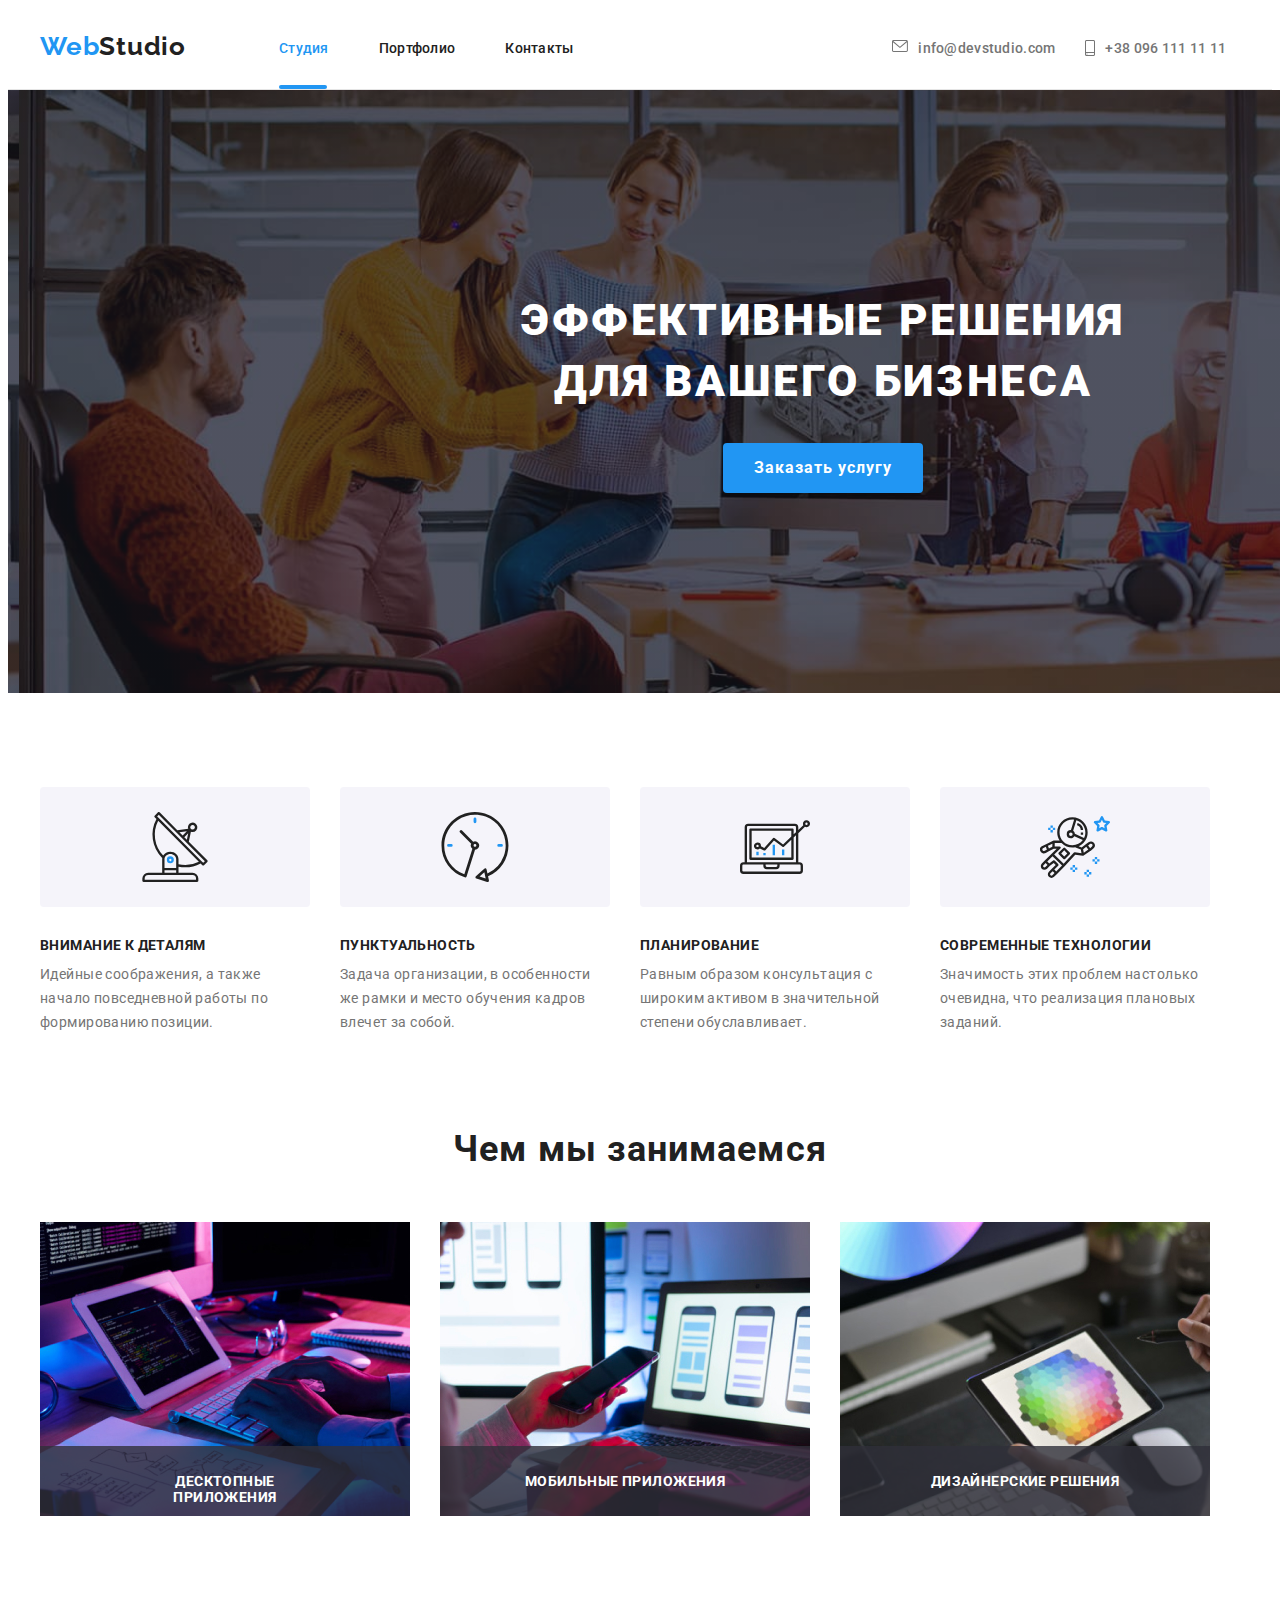
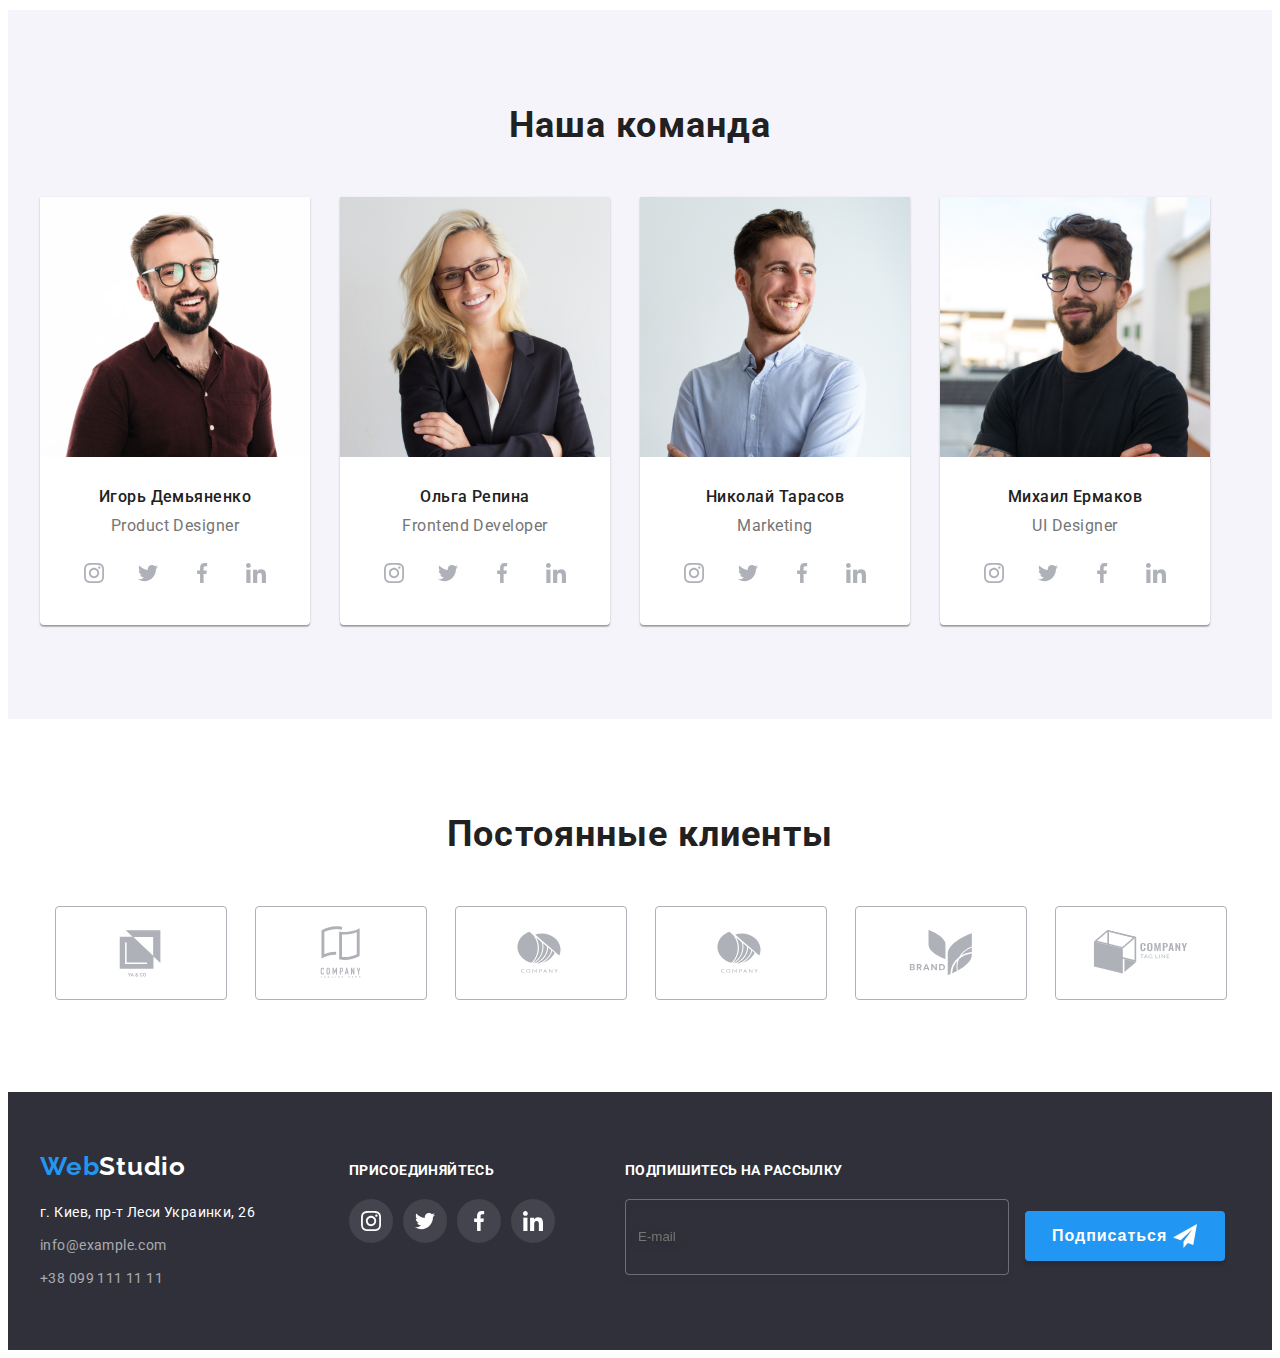
<file: index.html>
<!DOCTYPE html>
<html lang="ru">

<head>
    <meta charset="UTF-8">
    <meta http-equiv="X-UA-Compatible" content="IE=edge">
    <meta name="viewport" content="width=device-width, initial-scale=1.0">
    <link rel="stylesheet" href="https://cdnjs.cloudflare.com/ajax/libs/modern-normalize/1.1.0/modern-normalize.min.css" integrity="sha512-wpPYUAdjBVSE4KJnH1VR1HeZfpl1ub8YT/NKx4PuQ5NmX2tKuGu6U/JRp5y+Y8XG2tV+wKQpNHVUX03MfMFn9Q==" crossorigin="anonymous" referrerpolicy="no-referrer">
    <link href="https://fonts.googleapis.com/css2?family=Raleway:wght@700&family=Roboto:wght@400;500;700;900&display=swap" rel="stylesheet">
    <link rel="stylesheet" href="./css/main.min.css">
    <title> Домашнее задание #7</title>
</head>

<body>
    <header class="page-header">
        <!-- навигация -->
        <div class="container flex-box">
            <nav class="navigation-menu">
                <a class="logo link" href="./index.html">Web<span class="logo--black">Studio</span></a>
                <ul class="navigation-menu__list">
                    <li class="navigation-menu__item">
                        <a class="navigation-menu__link link navigation-menu__bottom-line--long" href="./index.html"><span class="accent-color">Студия</span></a>
                    </li>
                    <li class="navigation-menu__item">
                        <a class="navigation-menu__link link " href="./portfolio.html">Портфолио</a>
                    </li>
                    <li class="navigation-menu__item">
                        <a class="navigation-menu__link link " href="#contacts">Контакты</a>
                    </li>
                </ul>
            </nav>
            <!-- контакты -->
            <ul class="contacts-list ">
                <li class="contacts-list__item ">
                    <a class="contacts-list__link link" href="mailto:info@devstudio.com ">info@devstudio.com
                                <svg class="contacts-list__icon-mail"  >
                                    <use href="./images/symbol-defs.svg#icon-mail" ></use>
                                </svg>
                    </a>
                </li>
                <li class="contacts-list__item"> 
                    <a class=" contacts-list__link link " href="tel:+380961111111 "> +38 096 111 11 11
                                <svg class="contacts-list__icon-phone" >
                                    <use href="./images/symbol-defs.svg#icon-phone" ></use>
                                </svg>
                    </a>
                </li>
            </ul>
        </div>
    </header>
    <main>
        <!-- герой -->

        <section class=" hero hero-container  hero-bcg">
                <h1 class="hero_title">Эффективные решения для вашего бизнеса</h1>
                <button type="button" class= "button hero__button " data-modal-open><span class="hero__button--with-text ">Заказать услугу</span></button>
        </section>
        <!-- преимущества -->
        <section class="section-advantages">
            <div class="container">
                <h2 class="visually-hidden">преимущества</h2>
                <ul class="advantage-list">
                    <li class="advantage-list__item  advantage-list__antenna pseudo-icon">
                        <h3 class="advantage-list__title ">Внимание к деталям</h3>
                        <p class="advantage-list__text ">Идейные соображения, а также начало повседневной работы по формированию позиции.</p>
                    </li>
                    <li class="advantage-list__item advantage-list__clock  pseudo-icon">
                        <h3 class="advantage-list__title ">Пунктуальность</h3>
                        <p class="advantage-list__text ">Задача организации, в особенности же рамки и место обучения кадров влечет за собой.</p>
                    </li>


                    <li class="advantage-list__item  advantage-list__diagram pseudo-icon">
                        <h3 class="advantage-list__title ">Планирование</h3>
                        <p class="advantage-list__text ">Равным образом консультация с широким активом в значительной степени обуславливает.</p>
                    </li>
                    <li class="advantage-list__item   advantage-list__astronaut pseudo-icon">
                        <h3 class="advantage-list__title ">Современные технологии</h3>
                        <p class="advantage-list__text ">Значимость этих проблем настолько очевидна, что реализация плановых заданий.</p>
                    </li>
                </ul>
            </div>
        </section>
        <!-- Чем мы занимаемся -->
        <section class="section-about-us">
            <div class="container ">
                <h2 class="section-title ">Чем мы занимаемся</h2>
                <ul class="about-us-list card-set">
                    <li class="about-us-list__item card-set__item">
                        <div class="about-us-list__img card-set__img">
                            <img src="./images/studio/what-are-we-doing/box1.jpg " alt="Человек печатает код " width="370 ">
                            <div class="about-us-list__text-wrap card-set__text-wrap">
                                <p class="about-us-list__text card-set__text">Десктопные приложения</p>
                            </div>
                        </div>
                    </li>
                    <li class="about-us-list__item card-set__item">
                        <div class="about-us-list__img card-set__img">
                            <img src="./images/studio/what-are-we-doing/box2.jpg " alt="Человек печатает код " width="370 ">
                            <div class="about-us-list__text-wrap card-set__text-wrap">
                                <p class="about-us-list__text card-set__text">Мобильные приложения</p>
                            </div>
                        </div>
                    </li>
                    <li class="about-us-list__item card-set__item">
                        <div class="about-us-list__img card-set__img">
                            <img src="./images/studio/what-are-we-doing/box3.jpg " alt="Человек печатает код " width="370 ">
                            <div class="about-us-list__text-wrap card-set__text-wrap">
                                <p class="about-us-list__text card-set__text">Дизайнерские решения</p>
                            </div>
                        </div>
                    </li>
                </ul>
            </div>
        </section>
        <!-- наша команда -->
        <section class="sections section-bcg ">
            <div class="container ">
                <h2 class="section-title ">Наша команда</h2>
                <ul class="centered flex-box">
                    <li class="our-team-cards">
                        <img src="./images/studio/our-team/photocard1.jpg " alt="Фото сотрудника " width="270 ">
                        <div class="our-team-cards-text">
                            <h3 class="team-title ">Игорь Демьяненко</h3>
                            <p class="team-profession ">Product Designer</p>
                            <ul class="social-links">
                                <li class="social-links-items">
                                    <a class="social-link" href="">
                                        <svg class="link-icon">
                                        <use href="./images/symbol-defs.svg#icon-instagram"></use>
                                    </svg>
                                    </a>
                                </li>
                                <li class="social-links-items">
                                    <a class="social-link" href="">
                                        <svg class="link-icon">
                                        <use href="./images/symbol-defs.svg#icon-twitter"></use>
                                    </svg>
                                    </a>
                                </li>
                                <li class="social-links-items">
                                    <a class="social-link" href="">
                                        <svg class="link-icon">
                                        <use href="./images/symbol-defs.svg#icon-facebook"></use>
                                    </svg>
                                    </a>
                                </li>
                                <li class="social-links-items">
                                    <a class="social-link" href="">
                                        <svg class="link-icon">
                                        <use href="./images/symbol-defs.svg#icon-linkedin"></use>
                                    </svg>
                                    </a>
                                </li>
                            </ul>
                        </div>
                    </li>
                    <li class="our-team-cards">
                        <img src="./images/studio/our-team/photocard2.jpg " alt="Фото сотрудника " width="270 ">
                        <div class="our-team-cards-text">
                            <h3 class="team-title ">Ольга Репина</h3>
                            <p class="team-profession ">Frontend Developer</p>
                            <ul class="social-links">
                                <li class="social-links-items">
                                    <a class="social-link" href="">
                                        <svg class="link-icon">
                                        <use href="./images/symbol-defs.svg#icon-instagram"></use>
                                    </svg>
                                    </a>
                                </li>
                                <li class="social-links-items">
                                    <a class="social-link" href="">
                                        <svg class="link-icon">
                                        <use href="./images/symbol-defs.svg#icon-twitter"></use>
                                    </svg>
                                    </a>
                                </li>
                                <li class="social-links-items">
                                    <a class="social-link" href="">
                                        <svg class="link-icon">
                                        <use href="./images/symbol-defs.svg#icon-facebook"></use>
                                    </svg>
                                    </a>
                                </li>
                                <li class="social-links-items">
                                    <a class="social-link" href="">
                                        <svg class="link-icon">
                                        <use href="./images/symbol-defs.svg#icon-linkedin"></use>
                                    </svg>
                                    </a>
                                </li>
                            </ul>
                        </div>
                    </li>
                    <li class="our-team-cards">
                        <img src="./images/studio/our-team/photocard3.jpg " alt="Фото сотрудника " width="270 ">
                        <div class="our-team-cards-text">
                            <h3 class="team-title ">Николай Тарасов</h3>
                            <p class="team-profession ">Marketing</p>
                            <ul class="social-links">
                                <li class="social-links-items">
                                    <a class="social-link" href="">
                                        <svg class="link-icon">
                                        <use href="./images/symbol-defs.svg#icon-instagram"></use>
                                    </svg>
                                    </a>
                                </li>
                                <li class="social-links-items">
                                    <a class="social-link" href="">
                                        <svg class="link-icon">
                                        <use href="./images/symbol-defs.svg#icon-twitter"></use>
                                    </svg>
                                    </a>
                                </li>
                                <li class="social-links-items">
                                    <a class="social-link" href="">
                                        <svg class="link-icon">
                                        <use href="./images/symbol-defs.svg#icon-facebook"></use>
                                    </svg>
                                    </a>
                                </li>
                                <li class="social-links-items">
                                    <a class="social-link" href="">
                                        <svg class="link-icon">
                                        <use href="./images/symbol-defs.svg#icon-linkedin"></use>
                                    </svg>
                                    </a>
                                </li>
                            </ul>
                        </div>
                    </li>
                    <li class="our-team-cards">
                        <img src="./images/studio/our-team/photocard4.jpg " alt="Фото сотрудника " width="270 ">
                        <div class="our-team-cards-text">
                            <h3 class="team-title ">Михаил Ермаков</h3>
                            <p class="team-profession ">UI Designer</p>
                            <ul class="social-links">
                                <li class="social-links-items">
                                    <a class="social-link" href="">
                                        <svg class="link-icon">
                                        <use href="./images/symbol-defs.svg#icon-instagram"></use>
                                    </svg>
                                    </a>
                                </li>
                                <li class="social-links-items">
                                    <a class="social-link" href="">
                                        <svg class="link-icon">
                                        <use href="./images/symbol-defs.svg#icon-twitter"></use>
                                    </svg>
                                    </a>
                                </li>
                                <li class="social-links-items">
                                    <a class="social-link" href="">
                                        <svg class="link-icon">
                                        <use href="./images/symbol-defs.svg#icon-facebook"></use>
                                    </svg>
                                    </a>
                                </li>
                                <li class="social-links-items">
                                    <a class="social-link" href="">
                                        <svg class="link-icon">
                                        <use href="./images/symbol-defs.svg#icon-linkedin"></use>
                                    </svg>
                                    </a>
                                </li>
                            </ul>
                        </div>
                    </li>
                </ul>
            </div>
        </section>
        <section class="sections">
            <div class="container">
                <h2 class="section-title">Постоянные клиенты</h2>
                <ul class="clients-list">
                    <li class="clients-list-item">
                        <a class="clients-link" href="">
                            <svg class="clients-svg">
                            <use href="./images/symbol-defs.svg#icon-logo"></use>
                        </svg>
                        </a>
                    </li>
                    <li class="clients-list-item">
                        <a class="clients-link" href="">
                            <svg class="clients-svg">
                            <use href="./images/symbol-defs.svg#icon-logo-2"></use>
                        </svg>
                        </a>
                    </li>
                    <li class="clients-list-item">
                        <a class="clients-link" href="">
                            <svg class="clients-svg">
                            <use href="./images/symbol-defs.svg#icon-logo-3"></use>
                        </svg>
                        </a>
                    </li>
                    <li class="clients-list-item">
                        <a class="clients-link" href="">
                            <svg class="clients-svg">
                            <use href="./images/symbol-defs.svg#icon-logo-3"></use>
                        </svg>
                        </a>
                    </li>
                    <li class="clients-list-item">
                        <a class="clients-link" href="">
                            <svg class="clients-svg">
                            <use href="./images/symbol-defs.svg#icon-logo-5"></use>
                        </svg>
                        </a>
                    </li>
                    <li class="clients-list-item">
                        <a class="clients-link" href="">
                            <svg class="clients-svg">
                            <use href="./images/symbol-defs.svg#icon-logo-6"></use>
                        </svg>
                        </a>
                    </li>
                </ul>
            </div>
        </section>
    </main>
    <footer class="footer footer-section-padding" id="contacts">
        <div class="container  footer-conteiner">
            <div class="address-container">
                <a class="logo link footer-logo-padding " href="./index.html ">Web<span class="logo--white">Studio</span></a>
                <address>   
                <p class="address-text ">г. Киев, пр-т Леси Украинки, 26 </p>
                <a class=" address-link link " href="mailto:info@example.com ">info@example.com</a> <br />
                <a class=" address-link link " href="tel:+380991111111 ">+38 099 111 11 11</a>
            </address>
            </div>
            <div class="footer-social-container">
                <p class="join">присоединяйтесь</p>
                <ul class="footer-social-list">
                    <li>
                    </li>
                    <li class="social-links-items-footer ">
                        <a class="social-link-footer " href=" ">
                            <svg class="link-icon-footer ">
                                    <use href="./images/symbol-defs.svg#icon-instagram "></use>
                                </svg>
                        </a>
                    </li>
                    <li class="social-links-items-footer ">
                        <a class="social-link-footer " href=" ">
                            <svg class="link-icon-footer ">
                                    <use href="./images/symbol-defs.svg#icon-twitter "></use>
                                </svg>
                        </a>
                    </li>
                    <li class="social-links-items-footer ">
                        <a class="social-link-footer " href=" ">
                            <svg class="link-icon-footer ">
                                    <use href="./images/symbol-defs.svg#icon-facebook "></use>
                                </svg>
                        </a>
                    </li>
                    <li class="social-links-items-footer ">
                        <a class="social-link-footer " href=" ">
                            <svg class="link-icon-footer ">
                                    <use href="./images/symbol-defs.svg#icon-linkedin "></use>
                                </svg>
                        </a>
                    </li>
                </ul>
            </div>
            <div class="footer-form">
                <b class="join">Подпишитесь на рассылку</b>
                <form action="#">
                    <input class="footer-form-input" name="E-mail" type="email" placeholder="E-mail">
                    <button type="submit" class="footer-button-submit"><span class="footer-button-text"> Подписаться</span> 
                        <svg class="send-icon">
                            <use href="./images/symbol-defs.svg#icon-icon-send"></use>
                        </svg>
                </button>
            </div>
        </div>
    </footer>
    <div class="backdrop is-hidden" data-modal>
        <div class="modal">
            <button type="button" class="modal-close" data-modal-close>
                <svg class="icon-close">
                    <use href=".//images/symbol-defs.svg#icon-close"></use>
                </svg>
            </button>
            <form action="#" >
                <div class="form-padding">
                    <b class="form-title">Оставьте свои данные, мы вам перезвоним</b>
<div class="modal-field">
    <label class="form-label"><span class="label-text">Имя</span>
        <span class="input-wrap">
        <input class="form-input"
        type="text"
        name="user-name"
        required
        >
        <svg class="form-icons">
            <use href="./images/symbol-defs.svg#icon-user-name-icon"></use>
        </svg>
        </span>
    </label>
</div>
<div class="modal-field">
    <label class="form-label"><span class="label-text">Телефон</span>
        <span class="input-wrap">
        <input class="form-input"type="tel"
        name="user-tel"
        required
        >
        <svg class="form-icons">
            <use href="./images/symbol-defs.svg#icon-user-phone-icon"></use>
        </svg>
        </span>
    </label>
</div>
<div class="modal-field">
    <label class="form-label"><span class="label-text">Почта</span>
        <span class="input-wrap">
            <input class="form-input"type="email"
        name="user-email"
        >
            <svg class="form-icons">
            <use href="./images/symbol-defs.svg#icon-user-mail-icon"></use>
            </svg>
        </span>
    </label>
</div>
<div class="modal-textarea">
    <label class="form-label"><span class="label-text">Комментарий</span>
    <textarea class=" form-textarea " name="comment " placeholder="Введите текст"></textarea>
</label>
</div>
<div class="Modal-chekbox">
    <input type="checkbox" class="form-check visually-hidden" name="policy" value="yes" id="form-check" required>
    <label for="form-check" class="check-text">
        <span class="check-text__svg">
            <svg class="icon-check">
                <use href="./images/symbol-defs.svg#icon-check"></use>
            </svg>
        </span>
        Соглашаюсь с рассылкой и принимаю <a href="" class="check-link">Условия договора</a>
    </label>
</div>
<button type="submit" class="form-submit-button"><span class="form-button-text">Отправить</span></button>
                </div>
            </form>
        </div>
    </div>
    <script src="./js/modal.js "></script>
</body>

</html>
</file>
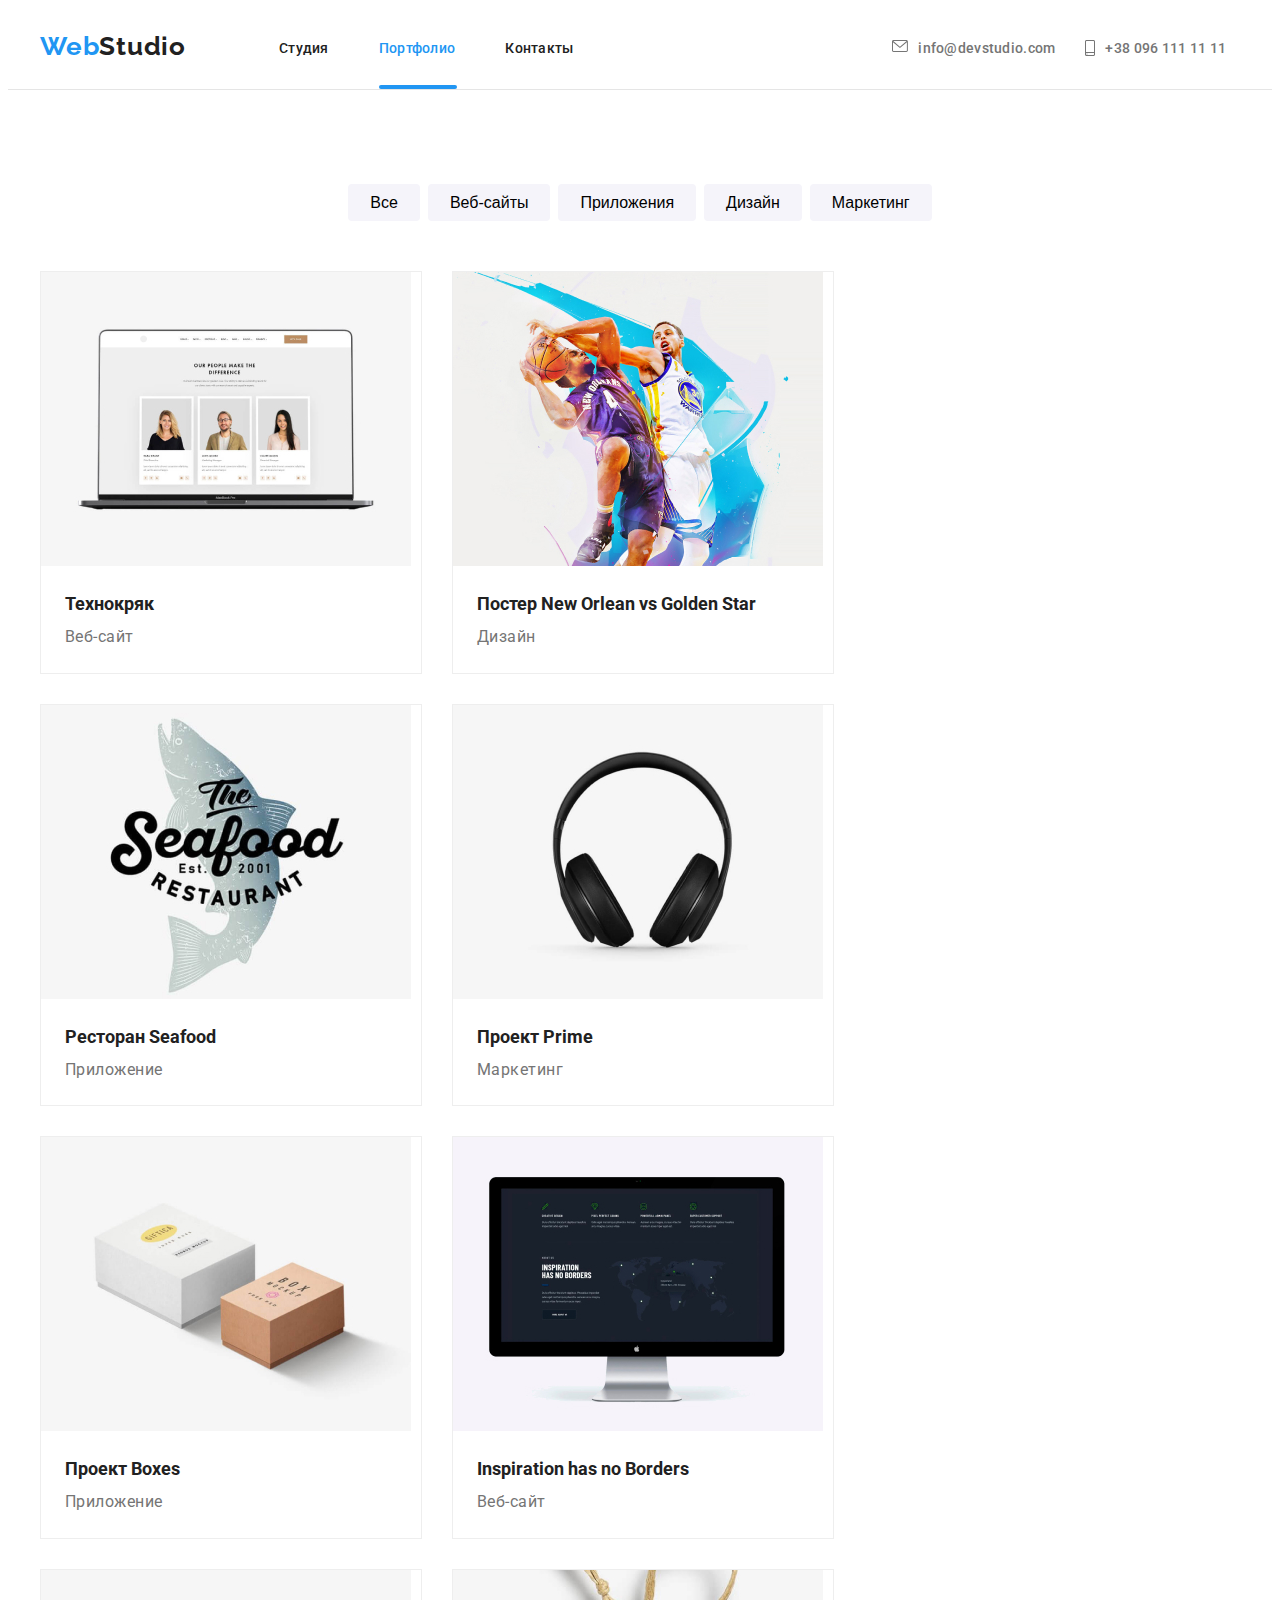
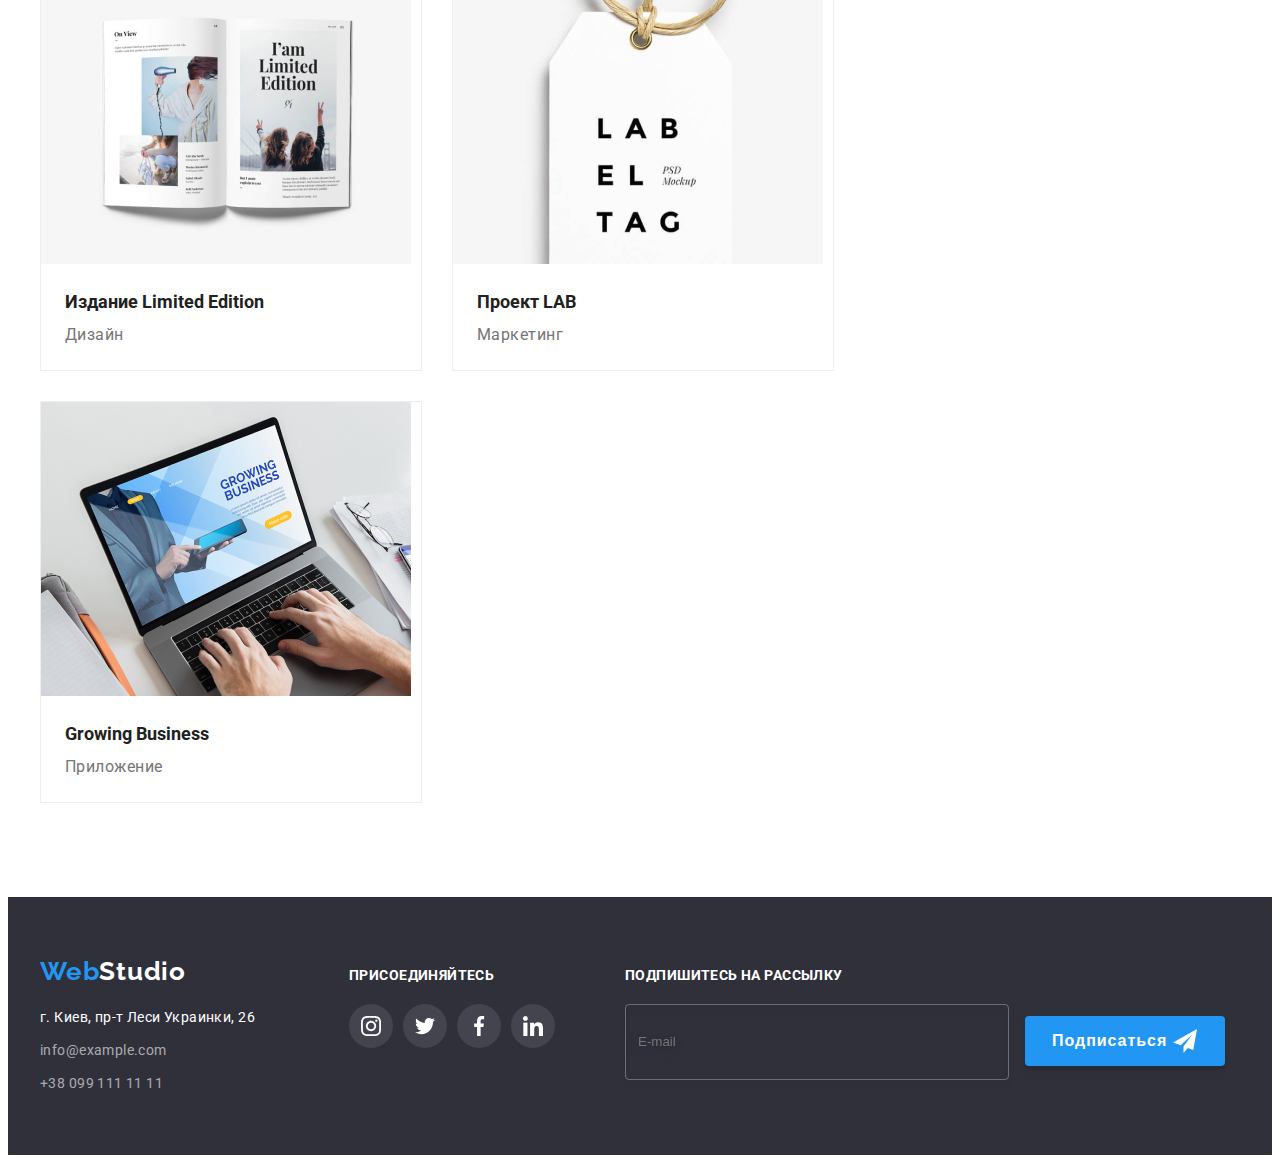
<file: portfolio.html>
<!DOCTYPE html>
<html lang="ru">

<head>
    <meta charset="UTF-8">
    <meta http-equiv="X-UA-Compatible" content="IE=edge">
    <meta name="viewport" content="width=device-width, initial-scale=1.0">
    <link rel="stylesheet" href="https://cdnjs.cloudflare.com/ajax/libs/modern-normalize/1.1.0/modern-normalize.min.css" integrity="sha512-wpPYUAdjBVSE4KJnH1VR1HeZfpl1ub8YT/NKx4PuQ5NmX2tKuGu6U/JRp5y+Y8XG2tV+wKQpNHVUX03MfMFn9Q==" crossorigin="anonymous" referrerpolicy="no-referrer">
    <link href="https://fonts.googleapis.com/css2?family=Raleway:wght@700&family=Roboto:wght@400;500;700;900&display=swap" rel="stylesheet">
    <link rel="stylesheet" href="./css/main.min.css">
    <title> Домашнее задание #7</title>
</head>

<body>
    <header class="page-header">
        <!-- навигация -->
        <div class="container flex-box">
            <nav class="navigation-menu">
                <a class="logo link" href="./index.html">Web<span class="logo--black">Studio</span></a>
                <ul class="navigation-menu__list">
                    <li class="navigation-menu__item">
                        <a class="navigation-menu__link link" href="./index.html">Студия</a>
                    </li>
                    <li class="navigation-menu__item">
                        <a class="navigation-menu__link link navigation-menu__bottom-line--longer" href="./portfolio.html"><span class="accent-color">Портфолио</span></a>
                    </li>
                    <li class="navigation-menu__item">
                        <a class="navigation-menu__link link " href="#contacts">Контакты</a>
                    </li>
                </ul>
            </nav>
            <!-- контакты -->
            <ul class="contacts-list ">
                <li class="contacts-list__item ">
                    <a class="contacts-list__link link" href="mailto:info@devstudio.com ">info@devstudio.com
                                <svg class="contacts-list__icon-mail"  >
                                    <use href="./images/symbol-defs.svg#icon-mail" ></use>
                                </svg>
                    </a>
                </li>
                <li class="contacts-list__item"> 
                    <a class=" contacts-list__link link " href="tel:+380961111111 "> +38 096 111 11 11
                                <svg class="contacts-list__icon-phone" >
                                    <use href="./images/symbol-defs.svg#icon-phone" ></use>
                                </svg>
            </a>
                </li>
            </ul>
        </div>
    </header>
    <main>
        <!-- партфолио -->
        <section class="sections">
            <div class="container ">
                <h1 class="visually-hidden">Партфолио</h1>
                <ul class="buttons-list flex-box">
                    <li class="list-item-buttons"><button type="button" class="partfolio-buttons">Все</button> </li>
                    <li class="list-item-buttons"><button type="button" class="partfolio-buttons">Веб-сайты</button></li>
                    <li class="list-item-buttons"><button type="button" class="partfolio-buttons">Приложения</button></li>
                    <li class="list-item-buttons"><button type="button" class="partfolio-buttons">Дизайн</button></li>
                    <li class="list-item-buttons"><button type="button" class="partfolio-buttons">Маркетинг</button></li>
                </ul>
            </div>
            <div class="container">
                <ul class="portfolio-item-list flex-box">
                    <li class="portfolio-list-item">
                        <a href="" class="portfolio-link">
                            <div class="portfolio-img-wrap">
                                <img src="./images/portfolio/techno-crack-image.jpg" alt="Дизайн постера матча по баскетболу" width="370">
                                <p class="portfolio-image-text-up">Технокряк это современная площадка. Компании используют эту платформу для цифрового шпионажа и атак на защищённые сервера конкурентов.</p>
                            </div>
                            <div class="portfolio-card-text">
                                <h2 class="portfolio-image-name">Технокряк</h2>
                                <p class="portfolio-image-text">Веб-сайт</p>
                            </div>
                        </a>
                    </li>
                    <li class="portfolio-list-item">
                        <a href="" class="portfolio-link">
                            <div class="portfolio-img-wrap">
                                <img src="./images/portfolio/new-orlean-vs-golden-star.jpg" alt="Дизайн постера матча по баскетболу" width="370">
                                <p class="portfolio-image-text-up">Технокряк это современная площадка. Компании используют эту платформу для цифрового шпионажа и атак на защищённые сервера конкурентов.</p>
                            </div>
                            <div class="portfolio-card-text">
                                <h2 class="portfolio-image-name">Постер New Orlean vs Golden Star</h2>
                                <p class="portfolio-image-text">Дизайн</p>
                            </div>
                        </a>
                    </li>
                    <li class="portfolio-list-item">
                        <a href="" class="portfolio-link">
                            <div class="portfolio-img-wrap">
                                <img src="./images/portfolio/seafood-restaurant.jpg" alt="Дизайн постера матча по баскетболу" width="370">
                                <p class="portfolio-image-text-up">Технокряк это современная площадка. Компании используют эту платформу для цифрового шпионажа и атак на защищённые сервера конкурентов.</p>
                            </div>
                            <div class="portfolio-card-text">
                                <h2 class="portfolio-image-name">Ресторан Seafood</h2>
                                <p class="portfolio-image-text">Приложение</p>
                            </div>
                        </a>
                    </li>
                    <li class="portfolio-list-item">
                        <a href="" class="portfolio-link">
                            <div class="portfolio-img-wrap">
                                <img src="./images/portfolio/prime-project.jpg" alt="Дизайн постера матча по баскетболу" width="370">
                                <p class="portfolio-image-text-up">Технокряк это современная площадка. Компании используют эту платформу для цифрового шпионажа и атак на защищённые сервера конкурентов.</p>
                            </div>
                            <div class="portfolio-card-text">
                                <h2 class="portfolio-image-name">Проект Prime</h2>
                                <p class="portfolio-image-text">Маркетинг</p>
                            </div>
                        </a>
                    </li>
                    <li class="portfolio-list-item">
                        <a href="" class="portfolio-link">
                            <div class="portfolio-img-wrap">
                                <img src="./images/portfolio/boxes-project.jpg" alt="Дизайн постера матча по баскетболу" width="370">
                                <p class="portfolio-image-text-up">Технокряк это современная площадка. Компании используют эту платформу для цифрового шпионажа и атак на защищённые сервера конкурентов.</p>
                            </div>
                            <div class="portfolio-card-text">
                                <h2 class="portfolio-image-name">Проект Boxes</h2>
                                <p class="portfolio-image-text">Приложение</p>
                            </div>
                        </a>
                    </li>
                    <li class="portfolio-list-item">
                        <a href="" class="portfolio-link">
                            <div class="portfolio-img-wrap">
                                <img src="./images/portfolio/inspiration-has-no-borders.jpg" alt="Дизайн постера матча по баскетболу" width="370">
                                <p class="portfolio-image-text-up">Технокряк это современная площадка. Компании используют эту платформу для цифрового шпионажа и атак на защищённые сервера конкурентов.</p>
                            </div>
                            <div class="portfolio-card-text">
                                <h2 class="portfolio-image-name">Inspiration has no Borders</h2>
                                <p class="portfolio-image-text">Веб-сайт</p>
                            </div>
                        </a>
                    </li>
                    <li class="portfolio-list-item">
                        <a href="" class="portfolio-link">
                            <div class="portfolio-img-wrap">
                                <img src="./images/portfolio/limited-edition.jpg" alt="Дизайн постера матча по баскетболу" width="370">
                                <p class="portfolio-image-text-up">Технокряк это современная площадка. Компании используют эту платформу для цифрового шпионажа и атак на защищённые сервера конкурентов.</p>
                            </div>
                            <div class="portfolio-card-text">
                                <h2 class="portfolio-image-name">Издание Limited Edition</h2>
                                <p class="portfolio-image-text">Дизайн</p>
                            </div>
                        </a>
                    </li>
                    <li class="portfolio-list-item">
                        <a href="" class="portfolio-link">
                            <div class="portfolio-img-wrap">
                                <img src="./images/portfolio/lab-project.jpg" alt="Дизайн постера матча по баскетболу" width="370">
                                <p class="portfolio-image-text-up">Технокряк это современная площадка. Компании используют эту платформу для цифрового шпионажа и атак на защищённые сервера конкурентов.</p>
                            </div>
                            <div class="portfolio-card-text">
                                <h2 class="portfolio-image-name">Проект LAB</h2>
                                <p class="portfolio-image-text">Маркетинг</p>
                            </div>
                        </a>
                    </li>
                    <li class="portfolio-list-item">
                        <a href="" class="portfolio-link">
                            <div class="portfolio-img-wrap">
                                <img src="./images/portfolio/growing-business.jpg" alt="Дизайн постера матча по баскетболу" width="370">
                                <p class="portfolio-image-text-up">Технокряк это современная площадка. Компании используют эту платформу для цифрового шпионажа и атак на защищённые сервера конкурентов.</p>
                            </div>
                            <div class="portfolio-card-text">
                                <h2 class="portfolio-image-name">Growing Business</h2>
                                <p class="portfolio-image-text">Приложение</p>
                            </div>
                        </a>
                    </li>
                </ul>
            </div>
        </section>
    </main>
    <footer class="footer footer-section-padding">
        <div class="container  footer-conteiner">
            <div class="address-container">
                <a class="logo link footer-logo-padding " href="./index.html ">Web<span class="logo--white">Studio</span></a>
                <address>   
                <p class="address-text ">г. Киев, пр-т Леси Украинки, 26 </p>
                <a class=" address-link link " href="mailto:info@example.com ">info@example.com</a> <br />
                <a class=" address-link link " href="tel:+380991111111 ">+38 099 111 11 11</a>
            </address>
            </div>
            <div class="footer-social-container">
                <p class="join">присоединяйтесь</p>
                <ul class="footer-social-list">
                    <li>
                    </li>
                    <li class="social-links-items-footer ">
                        <a class="social-link-footer " href=" ">
                            <svg class="link-icon-footer ">
                                    <use href="./images/symbol-defs.svg#icon-instagram "></use>
                                </svg>
                        </a>
                    </li>
                    <li class="social-links-items-footer ">
                        <a class="social-link-footer " href=" ">
                            <svg class="link-icon-footer ">
                                    <use href="./images/symbol-defs.svg#icon-twitter "></use>
                                </svg>
                        </a>
                    </li>
                    <li class="social-links-items-footer ">
                        <a class="social-link-footer " href=" ">
                            <svg class="link-icon-footer ">
                                    <use href="./images/symbol-defs.svg#icon-facebook "></use>
                                </svg>
                        </a>
                    </li>
                    <li class="social-links-items-footer ">
                        <a class="social-link-footer " href=" ">
                            <svg class="link-icon-footer ">
                                    <use href="./images/symbol-defs.svg#icon-linkedin "></use>
                                </svg>
                        </a>
                    </li>
                </ul>
            </div>
            <div class="footer-form">
                <b class="join">Подпишитесь на рассылку</b>
                <form action="#">
                    <input class="footer-form-input" name="E-mail" type="email" placeholder="E-mail">
                    <button type="submit" class="footer-button-submit"><span class="footer-button-text"> Подписаться</span> 
                        <svg class="send-icon">
                            <use href="./images/symbol-defs.svg#icon-icon-send"></use>
                        </svg>
                </button>
            </div>
        </div>
    </footer>
</body>

</html>
</file>
<file: css/main.min.css>
:root{--main-text: #757575;--title-text: #212121;--accent: #2196f3;--main-bg: #ffffff;--hero-bg: #2f303a;--header-borderline: #e5e5e5;--secondary-bg: #f5f4fa;--partfolio-border: #eeeeee;--soc-link: #afb1b8;--soc-link-h: #ffffff;--footerbcg-soc-link: #43444d;--clients-border: #afb1b8;--gap: 30px;--item: 1}p,h1,h2,h3{margin:0;padding:0}ul,ol{margin:0;padding:0;list-style:none}img{display:block;max-width:100%;height:auto}body{font-family:Roboto,sans-serif,Raleway;background-color:var(--main-bg);color:var(--main-text)}.visually-hidden{position:absolute;white-space:nowrap;width:1px;height:1px;overflow:hidden;border:0;padding:0;clip:rect(0 0 0 0);-webkit-clip-path:inset(50%);clip-path:inset(50%);margin:-1px}.accent-color{color:var(--accent)}.link{text-decoration:none;transition:color 250ms linear}.link:hover,.link:focus{color:var(--accent)}.flex-box{display:flex}.centered{text-align:center}.container{margin:auto;padding-left:15px;padding-right:15px;width:1200px}.sections{padding:94px 0px}.section-title{margin:0;margin-bottom:50px;font-weight:bold;font-size:36px;line-height:1.2;text-align:center;letter-spacing:.03em;color:var(--title-text)}.logo{padding-top:24px;padding-bottom:25px;margin-right:93px;font-family:Raleway;font-weight:bold;font-size:26px;line-height:1.1;letter-spacing:.03em;color:var(--accent)}.logo--black{color:var(--title-text)}.logo--white{color:var(--main-bg)}.page-header{border-bottom:1px solid var(--header-borderline)}.navigation-menu{display:flex}.navigation-menu__list{display:flex;margin-right:305px;list-style:none;font-style:normal;font-weight:500;font-size:14px;line-height:1.2;letter-spacing:.02em;color:var(--title-text)}.navigation-menu__item+.navigation-menu__item{margin-left:50px}.navigation-menu__link{position:relative;display:block;padding-top:32px;padding-bottom:32px;color:var(--title-text)}.contacts-list{display:flex;margin-bottom:0;margin-right:auto;margin-left:auto}.contacts-list__item{display:flex;justify-content:center;align-items:center;width:100%;height:100%;list-style:none;font-style:normal;font-weight:500;font-size:14px;line-height:1.2;letter-spacing:.02em}.contacts-list__item+.contacts-list__item{margin-left:30px}.contacts-list__link{display:flex;margin-right:0px;padding-top:32px;padding-bottom:32px;color:var(--main-text)}.contacts-list__icon-mail{width:16px;height:12px;fill:currentColor;order:-1;margin-right:10px}.contacts-list__icon-phone{width:10px;height:16px;fill:currentColor;order:-1;margin-right:10px}.bottom-line::after{display:block;content:"";height:4px;width:48px;background-color:var(--accent);border-radius:2px;position:absolute;bottom:0px;left:0px}.navigation-menu__bottom-line--long::after{display:block;content:"";height:4px;width:48px;background-color:var(--accent);border-radius:2px;position:absolute;bottom:0px;left:0px}.navigation-menu__bottom-line--longer::after{display:block;content:"";height:4px;width:78px;background-color:var(--accent);border-radius:2px;position:absolute;bottom:0px;left:0px}.hero{padding-top:200px;padding-bottom:200px;text-align:center}.hero-container{margin:auto;padding-left:15px;padding-right:15px;min-width:1600px}.hero-bcg{max-width:1600px;max-height:600px;margin-right:auto;margin-left:auto;background-image:linear-gradient(rgba(25, 28, 38, 0.5), rgba(25, 28, 38, 0.5)),url(../images/hero-bcg/hero.jpg);background-position:center;background-size:contain}.hero_title{margin-right:auto;margin-left:auto;margin-bottom:30px;max-width:700px;font-weight:900;font-size:44px;line-height:1.4;letter-spacing:.06em;text-transform:uppercase;color:var(--main-bg)}.button{min-width:200px;min-height:50px;border:none;box-shadow:0px 4px 4px rgba(0,0,0,.15);border-radius:4px}.hero__button{min-width:200px;min-height:50px;border:none;box-shadow:0px 4px 4px rgba(0,0,0,.15);border-radius:4px;background-color:var(--accent);color:var(--main-bg)}.hero__button--with-text{font-family:Roboto;font-style:normal;font-weight:bold;font-size:16px;line-height:1.9;letter-spacing:.06em;color:var(--main-bg)}.footer-button-submit{position:relative;width:200px;height:50px;border:none;background:#2196f3;box-shadow:0px 4px 4px rgba(0,0,0,.15);border-radius:4px;margin-left:12px;cursor:pointer}.footer-button-text{margin-top:10px;margin-bottom:10px;margin-left:21px;margin-right:62px;font-style:normal;font-weight:bold;font-size:16px;line-height:calc(30 / 16);letter-spacing:.06em;color:#fff}.send-icon{position:absolute;top:50%;right:28px;transform:translateY(-50%);width:24px;height:24px;fill:#fff}.partfolio-buttons{padding-top:6px;padding-bottom:6px;padding-left:22px;padding-right:22px;font-weight:500;font-size:16px;line-height:1.6;text-align:center;cursor:pointer;background-color:var(--secondary-bg);border:transparent;border-radius:4px;transition:color 250ms linear,background-color 250ms linear}.partfolio-buttons:focus,.partfolio-buttons:hover{color:var(--main-bg);background-color:var(--accent);box-shadow:0px 3px 1px rgba(0,0,0,.1),0px 1px 2px rgba(0,0,0,.08),0px 2px 2px rgba(0,0,0,.12)}.form-submit-button{width:200px;height:50px;cursor:pointer;background:#2196f3;border:none;box-shadow:0px 4px 4px rgba(0,0,0,.15);border-radius:4px;margin-left:auto;margin-right:auto;display:flex;align-items:center;justify-content:center;outline:none}.form-button-text{font-style:normal;font-weight:bold;font-size:16px;line-height:calc(30 / 16);letter-spacing:.06em;color:#fff}.section-advantages{padding-top:94px;padding-bottom:47px}.advantage-list{display:flex;flex-direction:row}.advantage-list__item+.advantage-list__item{margin-left:30px}.advantage-list__title{font-style:normal;font-weight:bold;font-size:14px;line-height:16px;letter-spacing:.03em;text-transform:uppercase;color:var(--title-text);margin-bottom:10px}.advantage-list__text{max-width:270px;font-style:normal;font-weight:normal;font-size:14px;line-height:1.7;letter-spacing:.03em;color:var(--main-text)}.pseudo-icon::before{display:block;content:"";height:120px;width:270px;margin-bottom:30px;background:#f5f4fa;border-radius:4px;background-repeat:no-repeat;background-position:center;background-size:auto}.advantage-list__item::before{display:block;content:"";height:120px;width:270px;margin-bottom:30px;background:#f5f4fa;border-radius:4px;background-repeat:no-repeat;background-position:center;background-size:auto}.advantage-list__antenna::before{background-image:url(../images/advantage-svg/antenna.svg)}.advantage-list__clock::before{background-image:url(../images/advantage-svg/clock.svg)}.advantage-list__diagram::before{background-image:url(../images/advantage-svg/diagram.svg)}.advantage-list__astronaut::before{background-image:url(../images/advantage-svg/astronaut.svg)}.section-about-us{padding-top:47px;padding-bottom:94px}.card-set{display:flex}.card-set__item+.card-set__item{margin-left:30px}.card-set__img{position:relative}.card-set__text-wrap{position:absolute;bottom:0px;right:0px;width:370px;height:70px;background:rgba(47,48,58,.8)}.card-set__text{position:absolute;bottom:50%;right:50%;transform:translate(50%, 50%);width:205px;height:16px;font-weight:bold;font-size:14px;line-height:16px;text-align:center;letter-spacing:.03em;text-transform:uppercase;color:#fff}.team-title{margin-bottom:10px;font-style:normal;font-weight:500;font-size:16px;line-height:1.2;letter-spacing:.03em;color:var(--title-text)}.our-team-cards{border-radius:0px 0px 4px 4px;box-shadow:0px 1px 3px rgba(0,0,0,.12),0px 1px 1px rgba(0,0,0,.14),0px 2px 1px rgba(0,0,0,.2);background-color:var(--main-bg)}.our-team-cards+.our-team-cards{margin-left:30px}.our-team-cards-text{padding-top:30px;padding-bottom:30px}.team-profession{margin-bottom:16px;font-style:normal;font-weight:normal;font-size:16px;line-height:1.2;letter-spacing:.03em;color:var(--main-text)}.section-bcg{background-color:var(--secondary-bg)}.social-links{display:flex;justify-content:center;align-items:center}.social-links-items{width:44px;height:44px}.social-links-items+.social-links-items{margin-left:10px}.social-link{width:100%;height:100%;border-radius:50%;display:flex;align-items:center;justify-content:center;color:var(--soc-link);transition:background-color 250ms linear,color 250ms linear}.link-icon{width:20px;height:20px;fill:currentColor}.social-link:hover,.social-link:focus{background-color:var(--accent);color:var(--soc-link-h)}.footer-social-list{display:flex;align-content:center}.footer-social-container{align-content:center;margin-left:70px}.footer-social-list{display:flex;justify-content:center;align-items:center}.social-links-items-footer{width:44px;height:44px}.social-links-items-footer+.social-links-items-footer{margin-left:10px}.social-link-footer{width:100%;height:100%;border-radius:50%;display:flex;justify-content:center;align-items:center;color:var(--main-bg);background-color:var(--footerbcg-soc-link);transition:background-color 250ms linear}.link-icon-footer{width:20px;height:20px;fill:currentColor}.social-link-footer:hover,.social-link-footer:focus{background-color:var(--accent)}.clients-list{display:flex;justify-content:center;align-items:center}.clients-list-item{width:170px;height:92px}.clients-list-item+.clients-list-item{margin-left:30px}.clients-link{width:100%;height:100%;border:1px solid var(--clients-border);border-radius:4px;display:flex;justify-content:center;align-items:center;color:var(--clients-border);transition:color 250ms linear,background-color 250ms linear}.clients-svg{width:106px;height:60px;fill:currentColor}.clients-link:focus,.clients-link:hover{border-color:var(--accent);color:var(--accent);cursor:pointer}.footer{background-color:var(--hero-bg)}.footer-section-padding{padding-top:60px;padding-bottom:60px}.footer-conteiner{display:flex;align-items:baseline;align-content:center}.footer-logo-padding{display:block;padding:0;margin-bottom:20px}.join{display:inline-block;margin-bottom:20px;font-style:normal;font-weight:bold;font-size:14px;line-height:1.1;letter-spacing:.03em;text-transform:uppercase;color:var(--main-bg)}.address-text{max-width:231px;margin-bottom:9px;font-style:normal;font-weight:normal;font-size:14px;line-height:1.7;letter-spacing:.03em;color:var(--main-bg)}.address-link{display:inline-block;font-style:normal;font-weight:normal;font-size:14px;line-height:1.7;letter-spacing:.03em;color:rgba(255,255,255,.6)}.address-link:not(:last-child){margin-bottom:9px}.footer-form{align-content:center;margin-left:70px}.footer-form-input{width:358px;height:50px;background-color:transparent;border:1px solid rgba(255,255,255,.3);filter:drop-shadow(0px 4px 4px rgba(0, 0, 0, 0.15));color:#fff;border-radius:4px;outline:none;padding:12px;transition:border-color 250ms linear}.footer-form-input:focus{border-color:var(--accent)}.form-padding{padding:40px}.modal-field{margin-bottom:10px}.modal-textarea{margin-bottom:20px}.Modal-chekbox{margin-bottom:30px}.form-title{display:block;margin-bottom:12px;font-style:normal;font-weight:bold;font-size:20px;line-height:calc(23 / 20);text-align:center;letter-spacing:.03em;color:#212121}.form-label{display:block;font-style:normal;font-weight:normal;font-size:12px;line-height:calc(14 / 12);letter-spacing:.01em}.label-text{display:block;width:80px;height:14px;font-style:normal;font-weight:normal;font-size:12px;line-height:calc(14 / 12);letter-spacing:.01em;margin-bottom:4px}.input-wrap{position:relative}.form-input{width:100%;height:40px;background-color:transparent;border:1px solid rgba(33,33,33,.2);border-radius:5px;padding-left:42px;padding-right:15px;outline:none;transition:border-color 250ms linear}.form-input:focus{border-color:var(--accent)}.form-input:focus+.form-icons{fill:var(--accent)}.form-textarea{width:100%;height:120px;padding:12px 16px;resize:none;background-color:transparent;border:1px solid rgba(33,33,33,.2);box-sizing:border-box;border-radius:4px;outline:none;transition:border-color 250ms linear}.form-textarea:focus{border-color:var(--accent)}.form-icons{position:absolute;width:18px;height:18px;left:15px;top:50%;transform:translateY(-50%);transition:fill 250ms linear}.check-text{font-style:normal;font-weight:normal;font-size:14px;line-height:calc(24 / 14);letter-spacing:.03em;display:flex;align-items:center;justify-content:center}.icon-check{width:11px;height:9px;fill:#fff}.check-text__svg{width:15px;height:15px;border:1px solid #000;border-radius:2px;margin-right:5px;display:flex;align-items:center;justify-content:center;transition:background-color 250ms linear,border 250ms linear}.check-link{padding-left:5px;color:var(--accent)}.form-check:checked+.check-text span{background-color:var(--accent);border:none}.portfolio-card-text{padding-top:20px;padding-bottom:20px;padding-left:24px;padding-right:24px}.portfolio-image-name{font-weight:bold;font-size:18px;line-height:2;color:var(--title-text)}.portfolio-image-text{font-style:normal;font-weight:normal;font-size:16px;line-height:1.9;letter-spacing:.03em;color:var(--main-text)}.buttons-list{margin-bottom:50px;justify-content:center}.list-item-buttons+.list-item-buttons{margin-left:8px}.portfolio-item-list{flex-wrap:wrap;margin-bottom:-30px;margin-right:-30px}.portfolio-list-item{text-decoration:none;flex-basis:calc(100% / 3 - 30px);margin-right:30px;margin-bottom:30px;background:var(--main-bg);border:1px solid var(--partfolio-border)}.portfolio-list-item:hover .portfolio-image-text-up{box-shadow:0px 4px 4px rgba(0,0,0,.25);transform:translateY(0%)}.portfolio-link{text-decoration:none}.portfolio-img-wrap{position:relative;overflow:hidden}.portfolio-image-text-up{position:absolute;top:0;left:0;font-size:18px;line-height:1.7;letter-spacing:.03em;color:#fff;background-color:var(--accent);height:100%;padding:63px 24px;transform:translateY(100%);transition:transform 250ms linear}.backdrop{position:fixed;top:0px;left:0px;width:100%;height:100%;background:rgba(0,0,0,.2)}.is-hidden{visibility:hidden;opacity:0;pointer-events:none}.modal{position:absolute;top:50%;left:50%;transform:translate(-50%, -50%);width:528px;height:581px;box-shadow:0px 1px 3px rgba(0,0,0,.12),0px 1px 1px rgba(0,0,0,.14),0px 2px 1px rgba(0,0,0,.2);border-radius:4px;background-color:#fff}.modal-close{position:absolute;background-color:transparent;top:8px;right:8px;width:30px;height:30px;border:1px solid rgba(0,0,0,.1);border-radius:50%;cursor:pointer;transition:fill 250ms linear,cursor 250ms linear}.modal-close:hover{fill:var(--accent);cursor:pointer}.icon-close{position:absolute;top:5px;right:5px;width:18px;height:18px}/*# sourceMappingURL=main.min.css.map */
</file>
